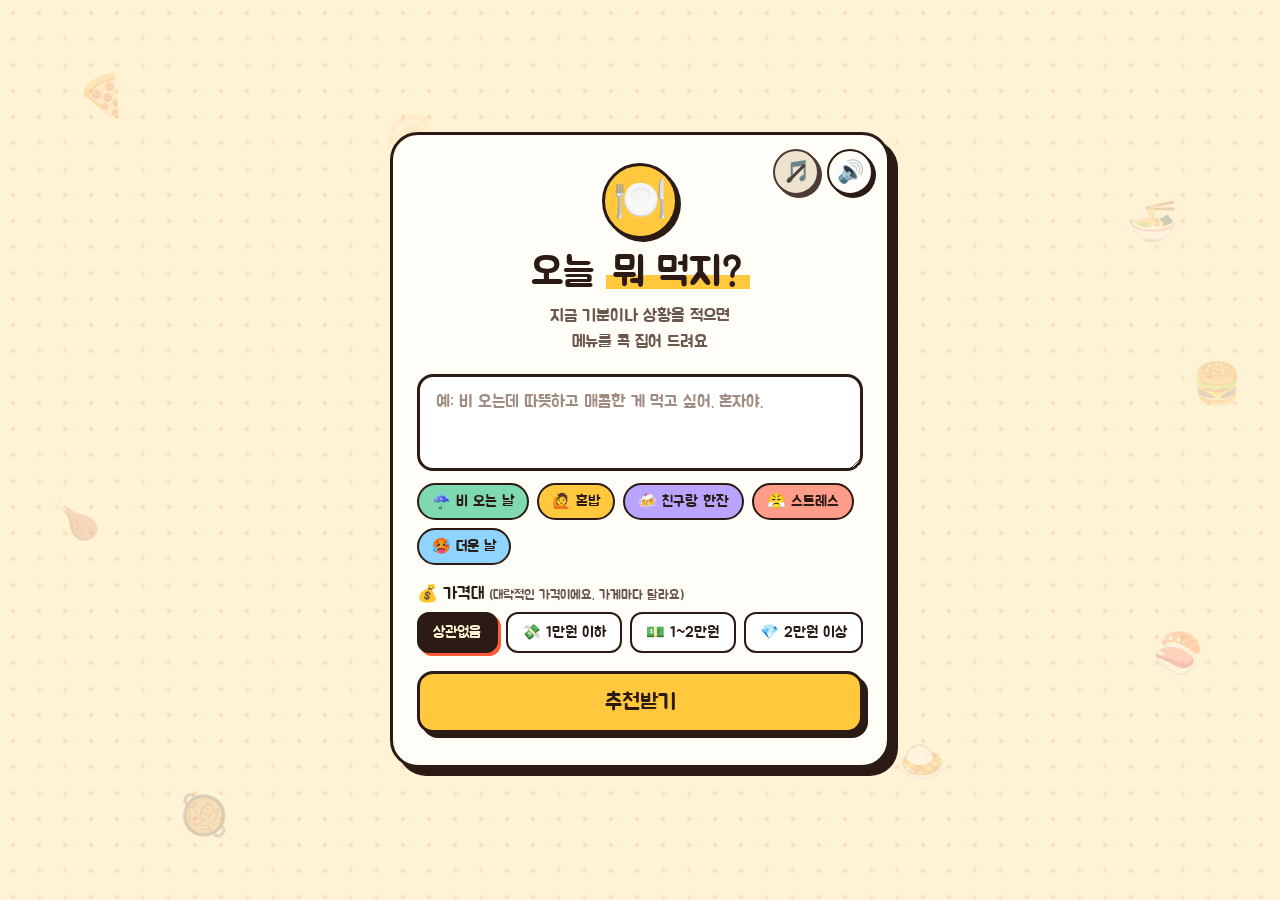
<file: index.html>
<!DOCTYPE html>
<html lang="ko">
<head>
  <meta charset="UTF-8">
  <meta name="viewport" content="width=device-width, initial-scale=1.0">
  <title>오늘 뭐 먹지?</title>
  <meta name="description" content="지금 기분과 상황을 적으면 메뉴를 골라 주는 음식 추천 사이트">
  <meta property="og:type" content="website">
  <meta property="og:locale" content="ko_KR">
  <meta property="og:url" content="https://what-to-eat-sigma-nine.vercel.app/">
  <meta property="og:title" content="오늘 뭐 먹지?">
  <meta property="og:description" content="지금 기분과 상황을 적으면 메뉴를 골라 드려요. 83가지 메뉴 중 랜덤 추천!">
  <meta property="og:image" content="https://what-to-eat-sigma-nine.vercel.app/og-image.png">
  <meta property="og:image:width" content="1200">
  <meta property="og:image:height" content="630">
  <meta name="twitter:card" content="summary_large_image">
  <meta name="theme-color" content="#fff3d6">
  <link rel="icon" href="data:image/svg+xml,%3Csvg xmlns='http://www.w3.org/2000/svg' viewBox='0 0 100 100'%3E%3Ctext y='.9em' font-size='90'%3E%F0%9F%8D%BD%EF%B8%8F%3C/text%3E%3C/svg%3E">
  <link rel="preconnect" href="https://fonts.googleapis.com">
  <link rel="preconnect" href="https://fonts.gstatic.com" crossorigin>
  <link href="https://fonts.googleapis.com/css2?family=Jua&display=swap" rel="stylesheet">
  <link rel="stylesheet" href="style.css">
</head>
<body>
  <!-- 배경에 둥둥 떠다니는 음식들 (장식용) -->
  <div class="floaters" aria-hidden="true">
    <span>🍕</span><span>🍜</span><span>🍗</span><span>🍣</span>
    <span>🥘</span><span>🍔</span><span>🥟</span><span>🍛</span>
  </div>

  <main class="card">
    <button type="button" id="musicBtn" class="sound-btn music-btn" aria-pressed="false" aria-label="배경음악 켜기/끄기" title="배경음악 켜기">🎵</button>
    <button type="button" id="soundBtn" class="sound-btn" aria-pressed="true" aria-label="소리 켜기/끄기" title="소리 끄기">🔊</button>
    <header class="hero">
      <div class="hero-emoji" aria-hidden="true">🍽️</div>
      <h1>오늘 <span class="mark">뭐 먹지?</span></h1>
      <p class="sub">지금 기분이나 상황을 적으면<br>메뉴를 콕 집어 드려요</p>
    </header>

    <label for="input" class="sr-only">먹고 싶은 음식이나 상황</label>
    <textarea id="input" rows="3" spellcheck="false"
      placeholder="예: 비 오는데 따뜻하고 매콤한 게 먹고 싶어. 혼자야."></textarea>
    <p id="msg" class="msg" role="alert" hidden></p>

    <div class="examples" role="group" aria-label="예시 문장">
      <button type="button" class="example" data-text="비 오는 날 따뜻한 국물">☔ 비 오는 날</button>
      <button type="button" class="example" data-text="혼자 간단하게 먹고 싶어">🙋 혼밥</button>
      <button type="button" class="example" data-text="친구랑 술 한잔 할 건데 바삭한 거">🍻 친구랑 한잔</button>
      <button type="button" class="example" data-text="스트레스 받아서 매운 거 먹고 싶어">😤 스트레스</button>
      <button type="button" class="example" data-text="더운데 시원하고 가벼운 거">🥵 더운 날</button>
    </div>

    <div class="price" role="group" aria-labelledby="priceLabel">
      <p class="price-label" id="priceLabel">💰 가격대 <small>(대략적인 가격이에요. 가게마다 달라요)</small></p>
      <div class="price-row">
        <button type="button" class="price-opt" aria-pressed="true"  data-price="0">상관없음</button>
        <button type="button" class="price-opt" aria-pressed="false" data-price="1">💸 1만원 이하</button>
        <button type="button" class="price-opt" aria-pressed="false" data-price="2">💵 1~2만원</button>
        <button type="button" class="price-opt" aria-pressed="false" data-price="3">💎 2만원 이상</button>
      </div>
    </div>

    <button type="button" id="btn">추천받기</button>

    <div id="result" class="result hidden" aria-live="polite"></div>
  </main>

  <script src="script.js"></script>
</body>
</html>
</file>
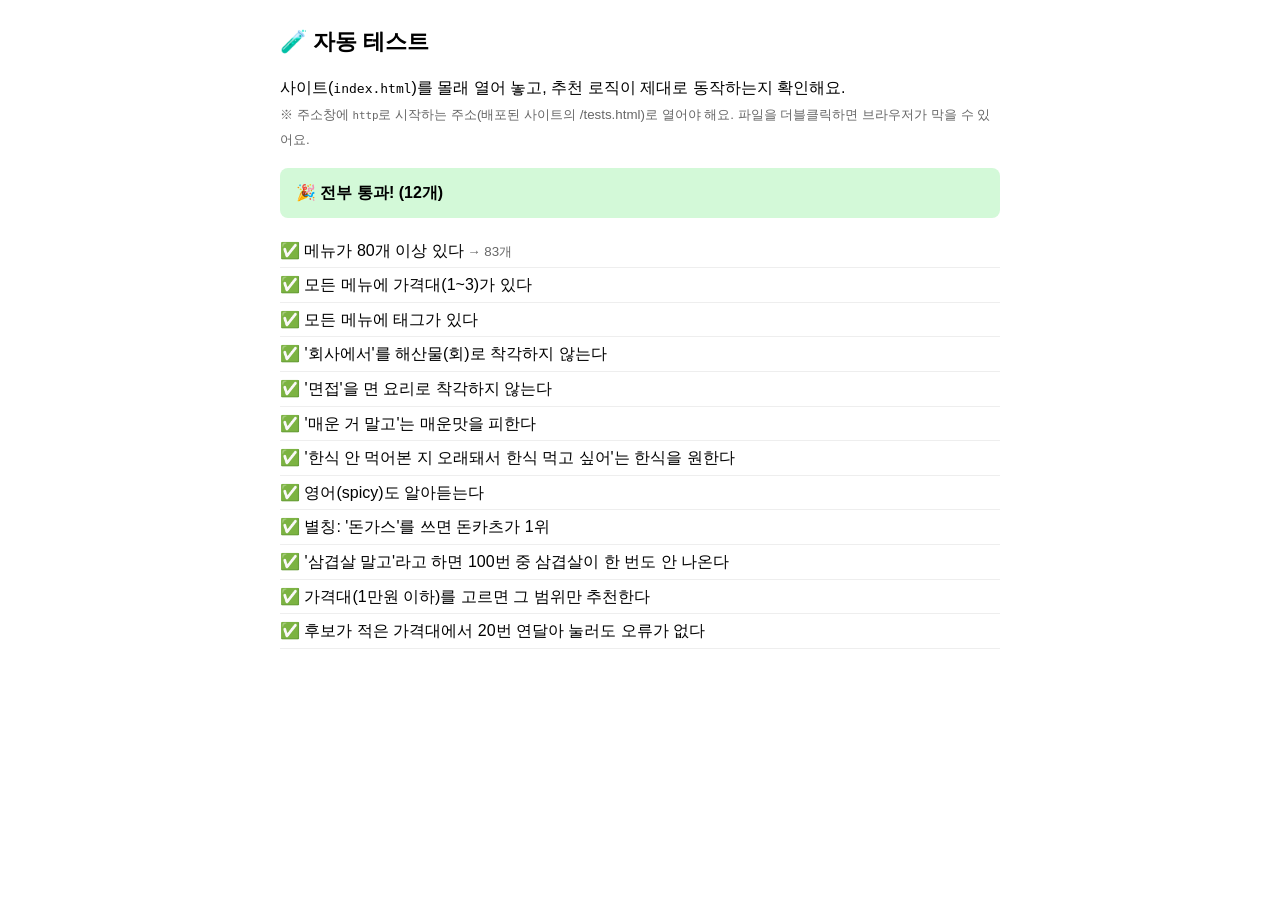
<file: tests.html>
<!DOCTYPE html>
<html lang="ko">
<head>
  <meta charset="UTF-8">
  <meta name="viewport" content="width=device-width, initial-scale=1.0">
  <meta name="robots" content="noindex">
  <title>테스트 · 오늘 뭐 먹지?</title>
  <style>
    body { font-family: "Malgun Gothic", sans-serif; max-width: 720px; margin: 24px auto; padding: 0 16px; line-height: 1.6; }
    h1 { font-size: 22px; }
    .summary { padding: 12px 16px; border-radius: 8px; font-weight: bold; }
    .summary.good { background: #d3f9d8; }
    .summary.bad { background: #ffe3e3; }
    ul { padding-left: 0; list-style: none; }
    li { padding: 4px 0; border-bottom: 1px solid #eee; }
    small { color: #666; }
    iframe { position: absolute; width: 400px; height: 600px; left: -9999px; }
  </style>
</head>
<body>
  <h1>🧪 자동 테스트</h1>
  <p>사이트(<code>index.html</code>)를 몰래 열어 놓고, 추천 로직이 제대로 동작하는지 확인해요.
     <br><small>※ 주소창에 <code>http</code>로 시작하는 주소(배포된 사이트의 /tests.html)로 열어야 해요. 파일을 더블클릭하면 브라우저가 막을 수 있어요.</small></p>
  <div id="summary" class="summary">실행 중…</div>
  <ul id="list"></ul>
  <iframe id="app" src="index.html" title="테스트 대상"></iframe>

  <script>
    const frame = document.getElementById("app");
    const list = document.getElementById("list");
    const summary = document.getElementById("summary");
    let pass = 0, fail = 0;

    function check(name, cond, detail) {
      cond ? pass++ : fail++;
      const li = document.createElement("li");
      li.textContent = (cond ? "✅ " : "❌ ") + name;
      if (detail) { const s = document.createElement("small"); s.textContent = "  → " + detail; li.append(s); }
      list.append(li);
    }

    frame.addEventListener("load", () => {
      try {
        const w = frame.contentWindow;
        const run = (code) => w.eval(code); // 사이트 안의 변수·함수를 꺼내 쓰기 위해 사용

        // 데이터
        check("메뉴가 80개 이상 있다", run("menus.length") >= 80, run("menus.length") + "개");
        check("모든 메뉴에 가격대(1~3)가 있다", run("menus.every(m => [1,2,3].includes(m.price))"));
        check("모든 메뉴에 태그가 있다", run("menus.every(m => m.tags.length > 0)"));

        // 단어 인식
        check("'회사에서'를 해산물(회)로 착각하지 않는다", !run('analyze("회사에서 힘들었어").wanted["해산물"]'));
        check("'면접'을 면 요리로 착각하지 않는다", !run('analyze("면접 끝났어").wanted["면"]'));
        check("'매운 거 말고'는 매운맛을 피한다", run('analyze("매운 거 말고 담백한 거").avoid.has("매운")'));
        check("'한식 안 먹어본 지 오래돼서 한식 먹고 싶어'는 한식을 원한다",
          run('analyze("한식 안 먹어본 지 오래돼서 한식 먹고 싶어").wanted["한식"] > 0'));
        check("영어(spicy)도 알아듣는다", run('analyze("spicy").wanted["매운"] > 0'));
        check("별칭: '돈가스'를 쓰면 돈카츠가 1위", run(`
          (() => { const t = "돈가스"; const a = analyze(t);
            return menus.map(m => ({ n: m.name, s: score(m, t, a.wanted, a.avoid) })).sort((x, y) => y.s - x.s)[0].n.includes("돈카츠"); })()
        `));

        // 추천 결과
        check("'삼겹살 말고'라고 하면 100번 중 삼겹살이 한 번도 안 나온다", run(`
          (() => { for (let i = 0; i < 100; i++) if (recommend("삼겹살 말고 고기", new Set()).pick.name.includes("삼겹살")) return false; return true; })()
        `));
        check("가격대(1만원 이하)를 고르면 그 범위만 추천한다", run(`
          (() => { currentPrice = 1; let ok = true;
            for (let i = 0; i < 100; i++) { const r = recommend("국물", new Set()); if (r.pick.price !== 1 || r.extras.some(e => e.price !== 1)) ok = false; }
            currentPrice = 0; return ok; })()
        `));
        check("후보가 적은 가격대에서 20번 연달아 눌러도 오류가 없다", run(`
          (() => { currentPrice = 1; const sk = new Set(); try { for (let i = 0; i < 20; i++) sk.add(recommend("국물", sk).pick); } catch (e) { currentPrice = 0; return false; } currentPrice = 0; return true; })()
        `));

        summary.textContent = fail === 0 ? `🎉 전부 통과! (${pass}개)` : `⚠️ ${fail}개 실패 / ${pass}개 통과`;
        summary.className = "summary " + (fail === 0 ? "good" : "bad");
      } catch (e) {
        summary.textContent = "⚠️ 테스트를 실행하지 못했어요: " + e.message;
        summary.className = "summary bad";
      }
    });
  </script>
</body>
</html>
</file>
<file: style.css>
/* ───── 색상 팔레트 (여기만 바꾸면 사이트 분위기가 바뀌어요) ───── */
:root {
  --ink: #2b1b14;        /* 진한 갈색: 글자·테두리 */
  --cream: #fff3d6;      /* 배경 */
  --paper: #fffdf7;      /* 카드 */
  --tomato: #ff5a36;     /* 포인트 빨강 */
  --mustard: #ffc83d;    /* 포인트 노랑 */
  --mint: #7ed9b0;       /* 포인트 초록 */
  --grape: #b9a4ff;      /* 포인트 보라 */
  --muted: #6b574c;      /* 보조 글자 */
}

* { box-sizing: border-box; }

body {
  margin: 0;
  min-height: 100vh;
  display: flex;
  justify-content: center;
  align-items: center;
  padding: 24px 0;
  color: var(--ink);
  font-family: "Jua", "Malgun Gothic", "Apple SD Gothic Neo", sans-serif;
  background-color: var(--cream);
  /* 물방울 무늬 배경 */
  background-image: radial-gradient(rgba(255, 90, 54, 0.14) 2px, transparent 2.5px);
  background-size: 26px 26px;
  overflow-x: hidden;
}

/* ───── 배경에서 둥둥 떠다니는 음식 ───── */
.floaters span {
  position: fixed;
  font-size: 40px;
  opacity: 0.22;
  pointer-events: none;
  animation: float 7s ease-in-out infinite;
}
.floaters span:nth-child(1) { top: 8%;  left: 6%;  animation-delay: 0s; }
.floaters span:nth-child(2) { top: 22%; right: 8%; animation-delay: -1s; }
.floaters span:nth-child(3) { top: 55%; left: 4%;  animation-delay: -2s; }
.floaters span:nth-child(4) { top: 70%; right: 6%; animation-delay: -3s; }
.floaters span:nth-child(5) { top: 88%; left: 14%; animation-delay: -4s; }
.floaters span:nth-child(6) { top: 40%; right: 3%; animation-delay: -5s; }
.floaters span:nth-child(7) { top: 12%; left: 30%; animation-delay: -2.5s; }
.floaters span:nth-child(8) { top: 82%; right: 26%; animation-delay: -1.5s; }
@keyframes float {
  0%, 100% { transform: translateY(0) rotate(-6deg); }
  50%      { transform: translateY(-18px) rotate(8deg); }
}

/* ───── 카드 (스티커 느낌: 두꺼운 테두리 + 딱딱한 그림자) ───── */
.card {
  position: relative;
  width: 100%;
  max-width: 500px;
  margin: 16px;
  padding: 28px 24px 32px;
  background: var(--paper);
  border: 3px solid var(--ink);
  border-radius: 28px;
  box-shadow: 8px 8px 0 var(--ink);
}

/* ───── 헤더 ───── */
.hero { text-align: center; margin-bottom: 20px; }
.hero-emoji {
  display: inline-grid;
  place-items: center;
  width: 76px; height: 76px;
  margin-bottom: 6px;
  font-size: 44px;
  background: var(--mustard);
  border: 3px solid var(--ink);
  border-radius: 50%;
  box-shadow: 3px 3px 0 var(--ink);
  animation: wobble 3s ease-in-out infinite;
}
@keyframes wobble {
  0%, 100% { transform: rotate(-6deg); }
  50%      { transform: rotate(6deg); }
}
h1 { margin: 4px 0 6px; font-size: 40px; font-weight: normal; line-height: 1.2; }
.mark {
  padding: 0 6px;
  /* 형광펜으로 칠한 듯한 밑줄 */
  background: linear-gradient(transparent 55%, var(--mustard) 55%, var(--mustard) 90%, transparent 90%);
}
.sub { margin: 0; color: var(--muted); font-size: 17px; line-height: 1.5; }

/* 스크린 리더용 */
.sr-only {
  position: absolute;
  width: 1px; height: 1px;
  overflow: hidden;
  clip: rect(0 0 0 0);
  white-space: nowrap;
}

/* ───── 입력창 ───── */
textarea {
  display: block;
  width: 100%;
  padding: 14px 16px;
  font-size: 17px;
  font-family: inherit;
  color: var(--ink);
  background: #fff;
  border: 3px solid var(--ink);
  border-radius: 16px;
  resize: vertical;
  transition: box-shadow 0.15s, transform 0.15s;
}
textarea::placeholder { color: #a08c80; }
textarea:focus {
  outline: none;
  box-shadow: 4px 4px 0 var(--tomato);
  transform: translate(-2px, -2px);
}

/* 빈 입력 안내 + 흔들기 */
.msg {
  margin: 8px 4px 0;
  font-size: 16px;
  color: #c92a2a;
}
.msg[hidden] { display: none; }
textarea.shake { animation: shake-x 0.4s; }
@keyframes shake-x {
  0%, 100% { transform: translateX(0); }
  20%, 60% { transform: translateX(-7px); }
  40%, 80% { transform: translateX(7px); }
}

/* ───── 예시 칩 (색이 돌아가며 바뀜) ───── */
.examples { display: flex; flex-wrap: wrap; gap: 8px; margin-top: 12px; }
.example {
  padding: 7px 13px;
  font-size: 15px;
  font-family: inherit;
  color: var(--ink);
  background: var(--mint);
  border: 2px solid var(--ink);
  border-radius: 999px;
  cursor: pointer;
  transition: transform 0.12s;
}
.example:nth-child(2) { background: var(--mustard); }
.example:nth-child(3) { background: var(--grape); }
.example:nth-child(4) { background: #ff9d8a; }
.example:nth-child(5) { background: #8fd3ff; }
.example:hover { transform: translateY(-3px) rotate(-2deg); }

/* ───── 가격대 옵션 ───── */
.price { margin-top: 18px; }
.price-label { margin: 0 0 8px; font-size: 17px; }
.price-label small { font-size: 13px; color: var(--muted); }
.price-row { display: flex; flex-wrap: wrap; gap: 8px; }
.price-opt {
  flex: 1 1 auto;
  padding: 9px 12px;
  font-size: 15px;
  font-family: inherit;
  color: var(--ink);
  background: #fff;
  border: 2.5px solid var(--ink);
  border-radius: 12px;
  cursor: pointer;
  transition: transform 0.1s, background 0.12s;
}
.price-opt:hover { transform: translateY(-2px); background: var(--cream); }
/* 선택된 옵션: 진한 배경 + 밝은 글자 */
.price-opt[aria-pressed="true"] {
  color: var(--cream);
  background: var(--ink);
  box-shadow: 3px 3px 0 var(--tomato);
}
.price-tag {
  display: inline-block;
  margin: 12px 0 0;
  padding: 4px 12px;
  font-size: 15px;
  background: var(--mustard);
  border: 2px solid var(--ink);
  border-radius: 999px;
}

/* ───── 소리 버튼 ───── */
.sound-btn {
  position: absolute;
  top: 14px; right: 14px;
  width: 46px; height: 46px;
  font-size: 22px;
  background: var(--paper);
  border: 2.5px solid var(--ink);
  border-radius: 50%;
  box-shadow: 3px 3px 0 var(--ink);
  cursor: pointer;
  transition: transform 0.1s, box-shadow 0.1s;
}
.sound-btn:active { transform: translate(3px, 3px); box-shadow: 0 0 0 var(--ink); }
.sound-btn[aria-pressed="false"] { background: #eadfc8; }

/* 배경음악 버튼: 효과음 버튼 왼쪽에 나란히 */
.music-btn { right: 68px; }
.music-btn[aria-pressed="false"] { opacity: 0.85; }
.music-btn[aria-pressed="false"]::after {   /* 꺼져 있을 땐 사선으로 표시 */
  content: "";
  position: absolute;
  left: 9px; right: 9px; top: 50%;
  border-top: 3px solid var(--ink);
  transform: rotate(-45deg);
}
.music-btn[aria-pressed="true"] { background: var(--mint); }
.music-btn[aria-pressed="true"] { animation: bob 1.6s ease-in-out infinite; }
@keyframes bob {
  0%, 100% { transform: translateY(0); }
  50%      { transform: translateY(-3px); }
}
.music-btn[aria-pressed="true"]:active { animation: none; }

/* ───── 메인 버튼 (꾹 눌리는 느낌) ───── */
#btn {
  display: block;
  width: 100%;
  margin-top: 18px;
  padding: 14px;
  font-size: 22px;
  font-family: inherit;
  color: var(--ink);
  background: var(--mustard);
  border: 3px solid var(--ink);
  border-radius: 16px;
  box-shadow: 5px 5px 0 var(--ink);
  cursor: pointer;
  transition: transform 0.1s, box-shadow 0.1s, background 0.15s;
}
#btn:hover { background: #ffd45e; }
#btn:active {
  transform: translate(5px, 5px);
  box-shadow: 0 0 0 var(--ink);
}
#btn:disabled { cursor: wait; background: #eadfc8; }

button:focus-visible, a:focus-visible {
  outline: 3px solid #1c7ed6;
  outline-offset: 3px;
}

/* ───── 결과 ───── */
.result { margin-top: 24px; }
.hidden { display: none; }
.result.show .pick { animation: pop 0.45s cubic-bezier(0.2, 1.4, 0.4, 1); }
@keyframes pop {
  from { opacity: 0; transform: scale(0.8) rotate(-3deg); }
  to   { opacity: 1; transform: scale(1) rotate(0); }
}

.pick, .spinner {
  padding: 22px 16px 20px;
  text-align: center;
  background: #fff;
  border: 3px solid var(--ink);
  border-radius: 22px;
  box-shadow: 5px 5px 0 var(--tomato);
}
.intro { margin: 0 0 10px; font-size: 15px; color: var(--muted); }

.emoji {
  display: inline-grid;
  place-items: center;
  width: 112px; height: 112px;
  font-size: 64px;
  line-height: 1;
  background: var(--cream);
  border: 3px solid var(--ink);
  border-radius: 50%;
  font-family: "Segoe UI Emoji", "Apple Color Emoji", "Noto Color Emoji", sans-serif;
}
.spin-emoji { animation: shake 0.18s linear infinite; }
@keyframes shake {
  0%, 100% { transform: rotate(-8deg) scale(1); }
  50%      { transform: rotate(8deg) scale(1.08); }
}

.menu-title { margin: 12px 0 4px; font-size: 38px; font-weight: normal; line-height: 1.2; }
.menu-desc { margin: 0; color: var(--muted); font-size: 17px; line-height: 1.5; }

.actions { display: flex; justify-content: center; flex-wrap: wrap; gap: 10px; margin-top: 18px; }
.btn-sub {
  display: inline-block;
  padding: 9px 16px;
  font-size: 16px;
  font-family: inherit;
  color: var(--ink);
  text-decoration: none;
  background: var(--mint);
  border: 2.5px solid var(--ink);
  border-radius: 12px;
  box-shadow: 3px 3px 0 var(--ink);
  cursor: pointer;
  transition: transform 0.1s, box-shadow 0.1s;
}
.actions .btn-sub + .btn-sub { background: #fff; }
.btn-sub:hover { transform: translate(-1px, -1px); box-shadow: 4px 4px 0 var(--ink); }
.btn-sub:active { transform: translate(3px, 3px); box-shadow: 0 0 0 var(--ink); }

/* 가격대 때문에 후보가 적을 때 안내 */
.note {
  margin: 14px 0 0;
  padding: 10px 14px;
  font-size: 15px;
  line-height: 1.5;
  background: #fff3bf;
  border: 2px dashed var(--ink);
  border-radius: 12px;
}

/* 이런 메뉴도 있어요 */
.extras { margin-top: 20px; }
.extras-label { margin: 0 0 10px; font-size: 15px; color: var(--muted); }
.chips { display: flex; flex-wrap: wrap; gap: 8px; }
.chip {
  padding: 8px 15px;
  font-size: 16px;
  font-family: inherit;
  color: var(--ink);
  background: #fff;
  border: 2px solid var(--ink);
  border-radius: 999px;
  cursor: pointer;
  transition: transform 0.12s, background 0.12s;
}
.chip:hover { background: var(--grape); transform: translateY(-3px) rotate(-2deg); }

/* 깜짝 추천 */
.surprise {
  margin-top: 20px;
  padding: 14px 16px;
  text-align: center;
  background: var(--grape);
  border: 3px dashed var(--ink);
  border-radius: 18px;
  animation: pop 0.5s 0.2s both cubic-bezier(0.2, 1.4, 0.4, 1);
}
.surprise-label { margin: 0 0 6px; font-size: 15px; }
.surprise-name { margin: 0 0 2px; font-size: 24px; }
.surprise .menu-desc { color: var(--ink); font-size: 16px; }

/* 아주 좁은 화면(작은 폰): 소리 버튼을 줄여서 접시 아이콘을 가리지 않게 */
@media (max-width: 400px) {
  .sound-btn { top: 10px; right: 10px; width: 38px; height: 38px; font-size: 18px; }
  .music-btn { right: 54px; }
  .music-btn[aria-pressed="false"]::after { left: 7px; right: 7px; }
}

@media (max-width: 330px) {
  .hero-emoji { width: 60px; height: 60px; font-size: 34px; }
}

/* 좁은 화면 */
@media (max-width: 420px) {
  .card { padding: 22px 16px 26px; box-shadow: 6px 6px 0 var(--ink); }
  h1 { font-size: 34px; }
  .menu-title { font-size: 32px; }
  .emoji { width: 96px; height: 96px; font-size: 54px; }
}

/* 움직임이 불편한 사용자를 위해 애니메이션 끄기 */
@media (prefers-reduced-motion: reduce) {
  *, *::before, *::after { animation: none !important; transition: none !important; }
}
</file>
